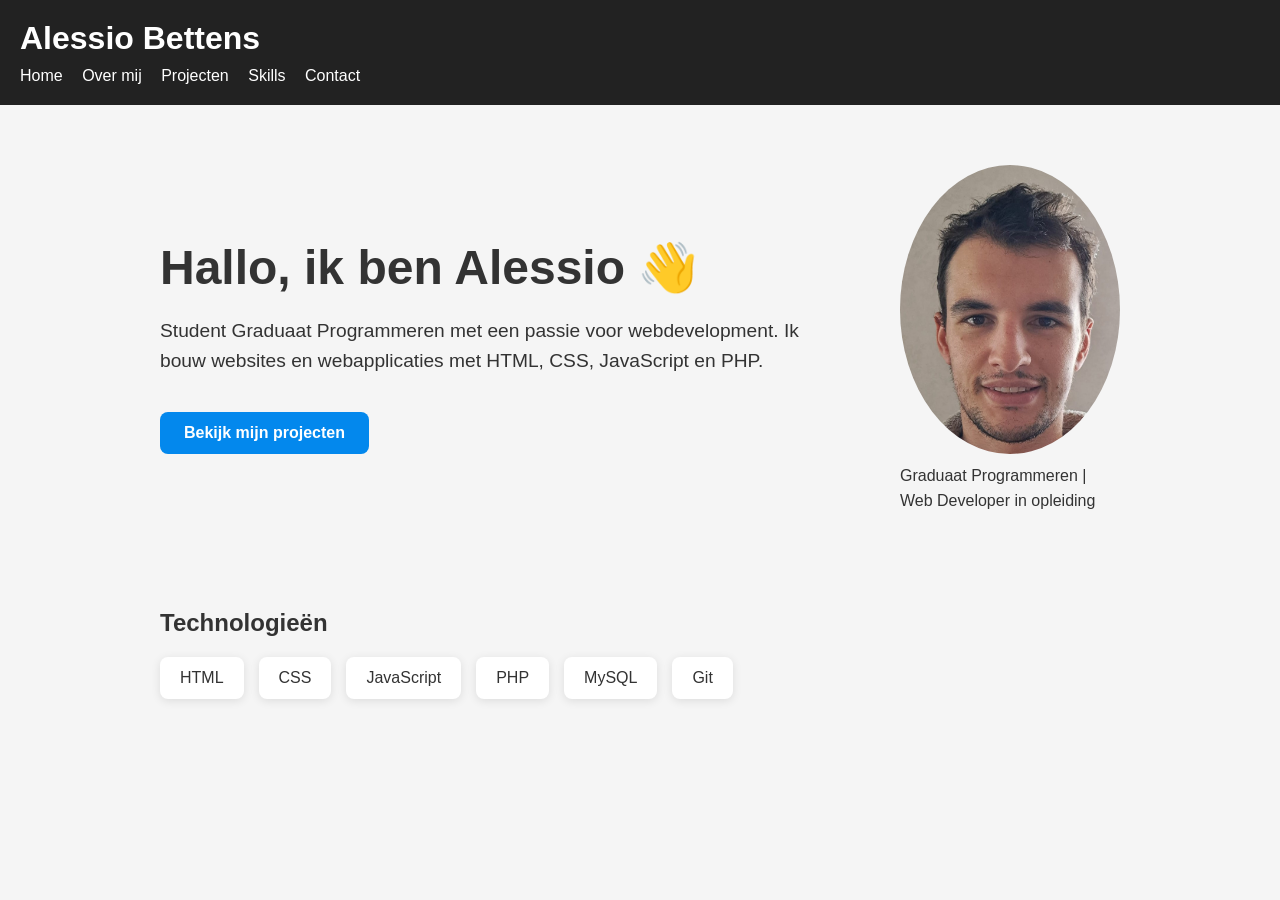
<file: index.html>
<!doctype html>
<html lang="nl">
  <head>
    <meta charset="UTF-8" />
    <meta name="viewport" content="width=device-width, initial-scale=1.0" />
    <title>Alessio Bettens | Portfolio</title>
    <link rel="stylesheet" href="css/styles.css" />
  </head>
  <body>
    <header>
      <h1>Alessio Bettens</h1>

      <nav>
        <a href="index.html">Home</a>
        <a href="about.html">Over mij</a>
        <a href="projects.html">Projecten</a>
        <a href="skills.html">Skills</a>
        <a href="contact.html">Contact</a>
      </nav>
    </header>

    <main>
      <section class="hero">
        <div class="hero-text">
          <h2>Hallo, ik ben Alessio 👋</h2>

          <p>
            Student Graduaat Programmeren met een passie voor webdevelopment. Ik
            bouw websites en webapplicaties met HTML, CSS, JavaScript en PHP.
          </p>

          <a href="projects.html" class="btn">Bekijk mijn projecten</a>
        </div>

        <div class="hero-image">
          <img src="images/profile.jpg" alt="Alessio Bettens" />
          <p class="subtitle">
            Graduaat Programmeren | <br />
            Web Developer in opleiding
          </p>
        </div>
      </section>

      <section class="tech-stack">
        <h2>Technologieën</h2>

        <div class="skills-grid">
          <div>HTML</div>
          <div>CSS</div>
          <div>JavaScript</div>
          <div>PHP</div>
          <div>MySQL</div>
          <div>Git</div>
        </div>
      </section>
    </main>
  </body>
</html>
</file>
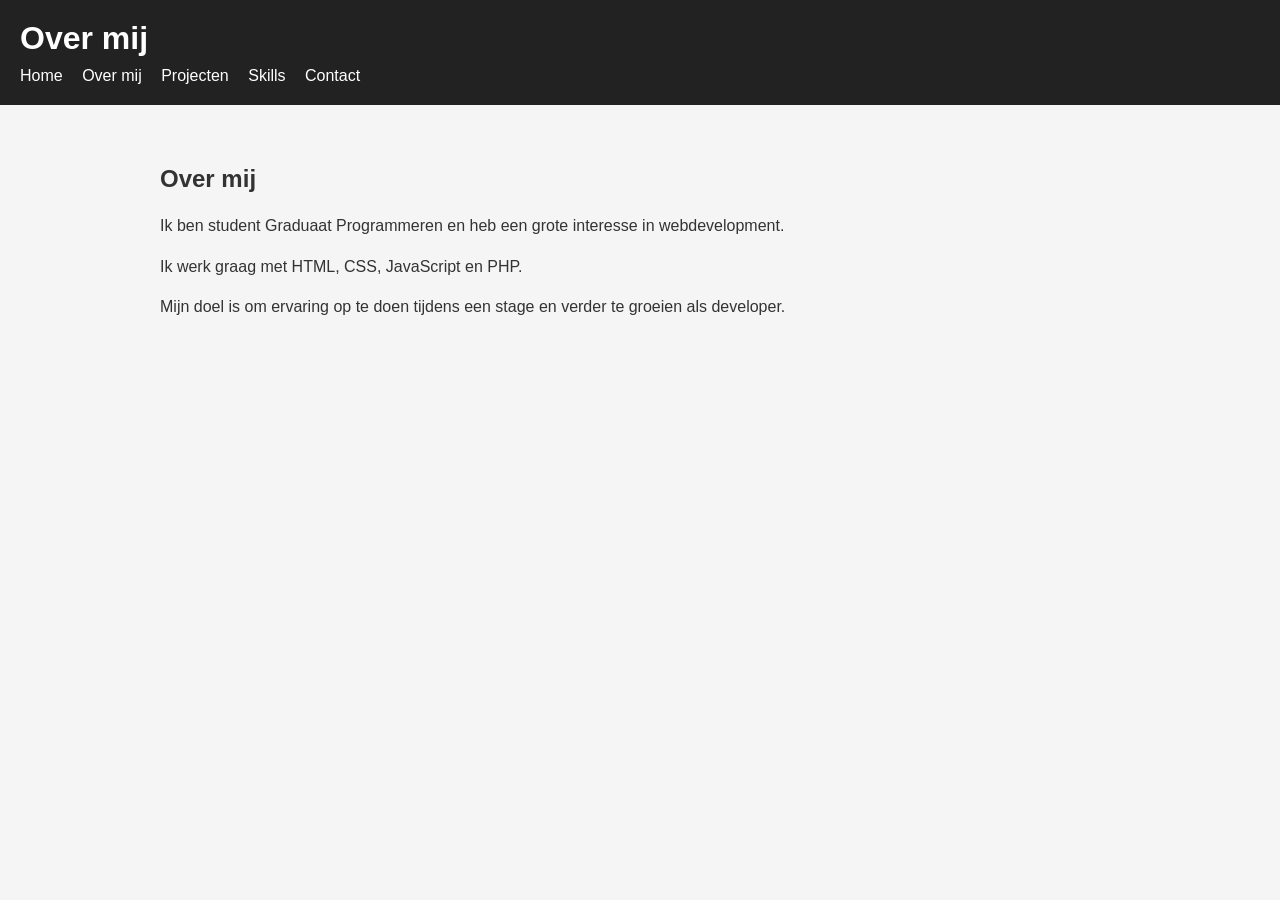
<file: about.html>
<!doctype html>
<html lang="nl">
  <head>
    <meta charset="UTF-8" />
    <meta name="viewport" content="width=device-width, initial-scale=1.0" />
    <title>Over mij</title>
    <link rel="stylesheet" href="css/styles.css" />
  </head>
  <body>
    <header>
      <h1>Over mij</h1>

      <nav>
        <a href="index.html">Home</a>
        <a href="about.html">Over mij</a>
        <a href="projects.html">Projecten</a>
        <a href="skills.html">Skills</a>
        <a href="contact.html">Contact</a>
      </nav>
    </header>

    <main>
      <h2>Over mij</h2>

      <p>
        Ik ben student Graduaat Programmeren en heb een grote interesse in
        webdevelopment.
      </p>

      <p>Ik werk graag met HTML, CSS, JavaScript en PHP.</p>

      <p>
        Mijn doel is om ervaring op te doen tijdens een stage en verder te
        groeien als developer.
      </p>
    </main>
  </body>
</html>
</file>
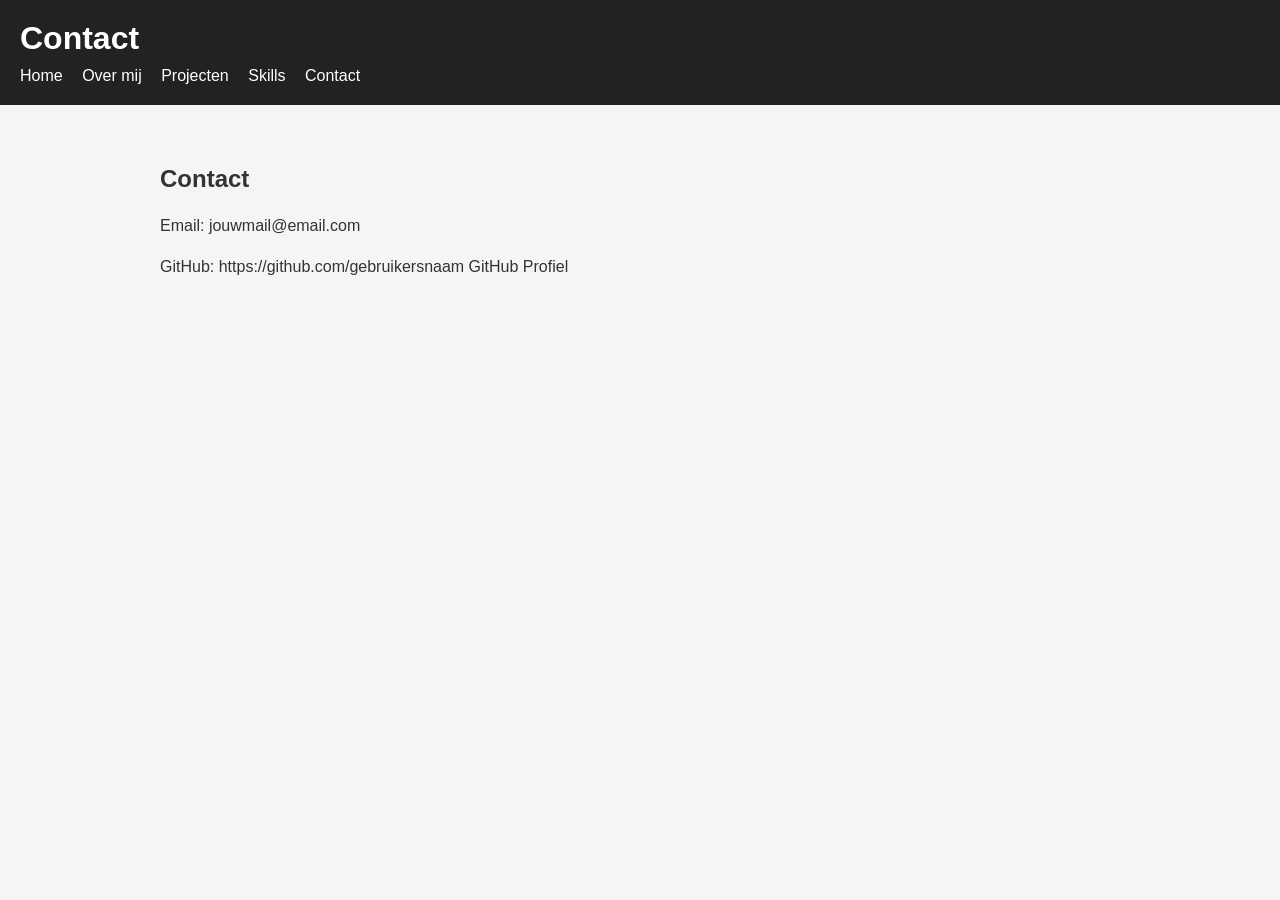
<file: contact.html>
<!DOCTYPE html>
<html lang="nl">
<head>
    <meta charset="UTF-8">
    <meta name="viewport" content="width=device-width, initial-scale=1.0" />
    <title>Contact</title>
    <link rel="stylesheet" href="css/styles.css" />
</head>
<body>
    <header>
        <h1>Contact</h1>

        <nav>
            <a href="index.html">Home</a>
            <a href="about.html">Over mij</a>
            <a href="projects.html">Projecten</a>
            <a href="skills.html">Skills</a>
            <a href="contact.html">Contact</a>
        </nav>
    </header>

<main>
<h2>Contact</h2>

    <p>Email: jouwmail@email.com</p>

    <p>GitHub:
        https://github.com/gebruikersnaam
            GitHub Profiel
        </a>
    </p>

</main>

</body>
</html>
</file>
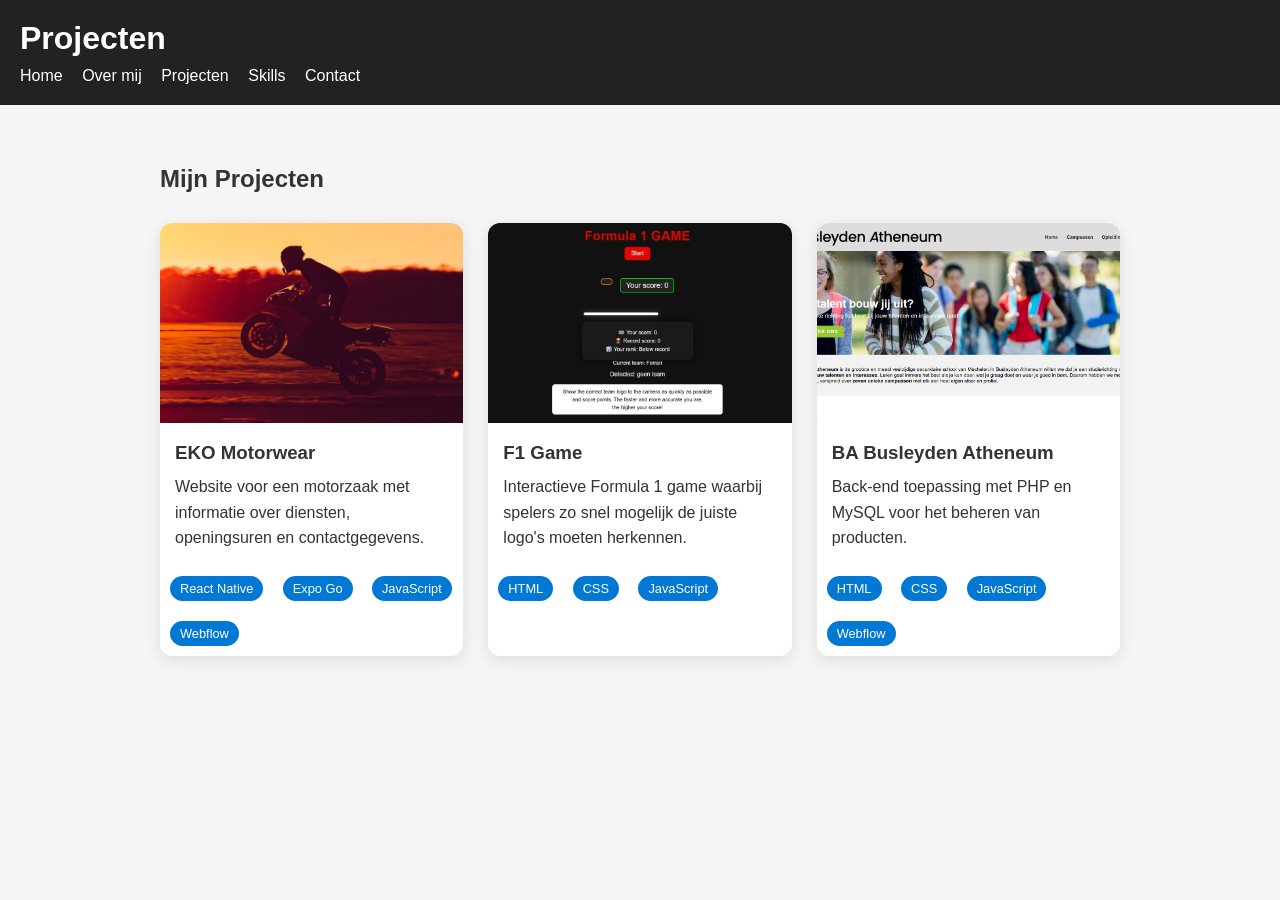
<file: projects.html>
<!doctype html>
<html lang="nl">
  <head>
    <meta charset="UTF-8" />
    <meta name="viewport" content="width=device-width, initial-scale=1.0" />
    <title>Projecten</title>
    <link rel="stylesheet" href="css/styles.css" />
  </head>
  <body>
    <header>
      <h1>Projecten</h1>

      <nav>
        <a href="index.html">Home</a>
        <a href="about.html">Over mij</a>
        <a href="projects.html">Projecten</a>
        <a href="skills.html">Skills</a>
        <a href="contact.html">Contact</a>
      </nav>
    </header>

    <main>
      <h2>Mijn Projecten</h2>

      <div class="projects-grid">
        <div class="project-card">
          <a href="projects/eko-motorwear.html" class="project-link">
            <img src="images/EKO-moto.jpg" alt="EKO Motorwear" class="project-image" />

            <h3>EKO Motorwear</h3>

            <p>
              Website voor een motorzaak met informatie over diensten,
              openingsuren en contactgegevens.
            </p>

            <span>React Native</span>
            <span>Expo Go</span>
            <span>JavaScript</span>
            <span>Webflow</span>
          </a>
        </div>

        <div class="project-card">
          <a href="projects/f1-game.html" class="project-link">
            <img src="images/f1-game.png" alt="F1 Game" />

            <h3>F1 Game</h3>

            <p>
              Interactieve Formula 1 game waarbij spelers zo snel mogelijk de
              juiste logo's moeten herkennen.
            </p>

            <span>HTML</span>
            <span>CSS</span>
            <span>JavaScript</span>
          </a>
        </div>

        <div class="project-card">
          <a href="ba-website.html" class="project-link">
            <img src="images/BA-website.png" alt="BA Busleyden Atheneum" />

            <h3>BA Busleyden Atheneum</h3>

            <p>
              Back-end toepassing met PHP en MySQL voor het beheren van
              producten.
            </p>

            <span>HTML</span>
            <span>CSS</span>
            <span>JavaScript</span>
            <span>Webflow</span>
          </a>
        </div>
      </div>
    </main>
  </body>
</html>
</file>
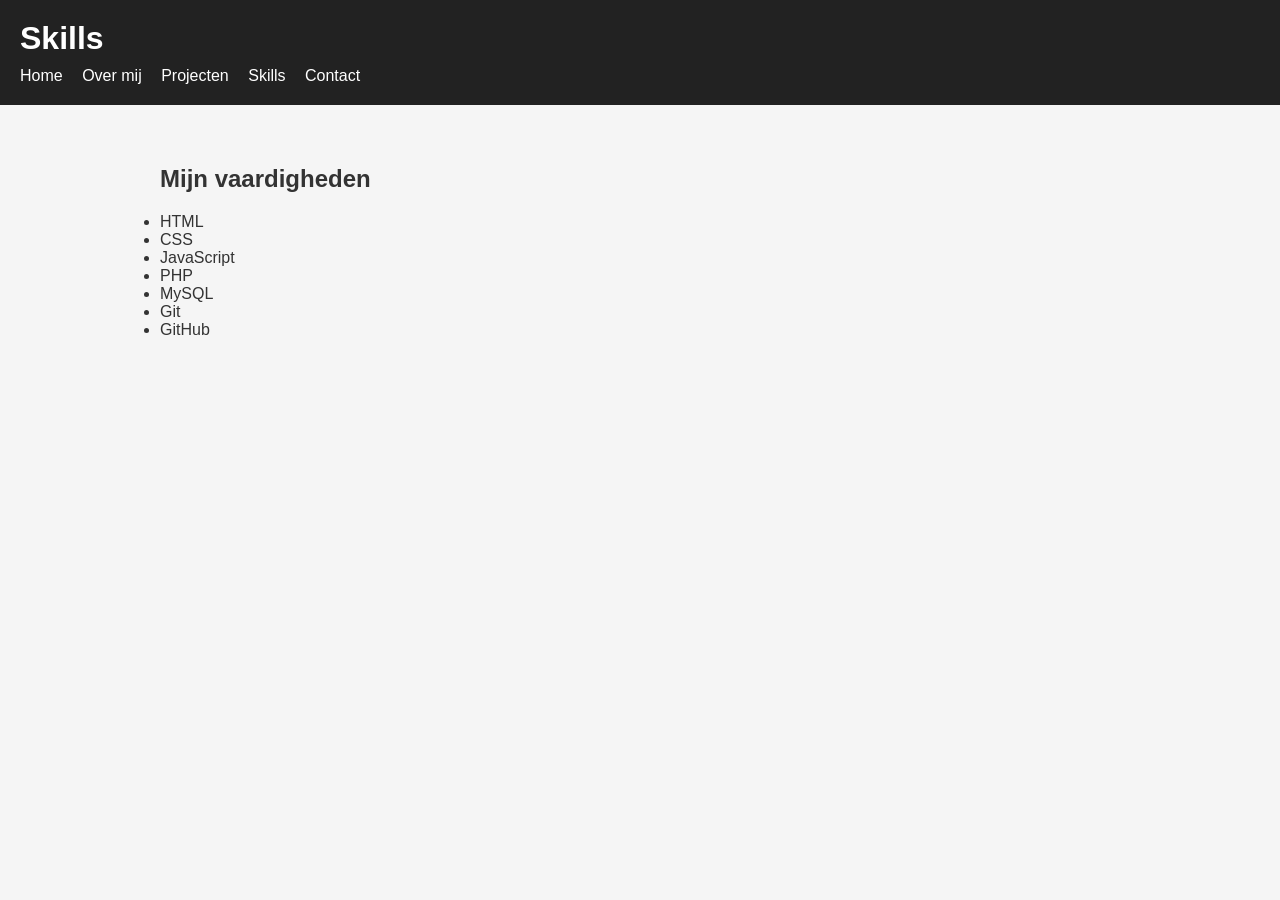
<file: skills.html>
<!doctype html>
<html lang="nl">
  <head>
    <meta charset="UTF-8" />
    <meta name="viewport" content="width=device-width, initial-scale=1.0" />
    <title>Skills</title>
    <link rel="stylesheet" href="css/styles.css" />
  </head>
  <body>
    <header>
      <h1>Skills</h1>

      <nav>
        <a href="index.html">Home</a>
        <a href="about.html">Over mij</a>
        <a href="projects.html">Projecten</a>
        <a href="skills.html">Skills</a>
        <a href="contact.html">Contact</a>
      </nav>
    </header>
    <main>
      <h2>Mijn vaardigheden</h2>

      <ul>
        <li>HTML</li>
        <li>CSS</li>
        <li>JavaScript</li>
        <li>PHP</li>
        <li>MySQL</li>
        <li>Git</li>
        <li>GitHub</li>
      </ul>
    </main>
  </body>
</html>
</file>
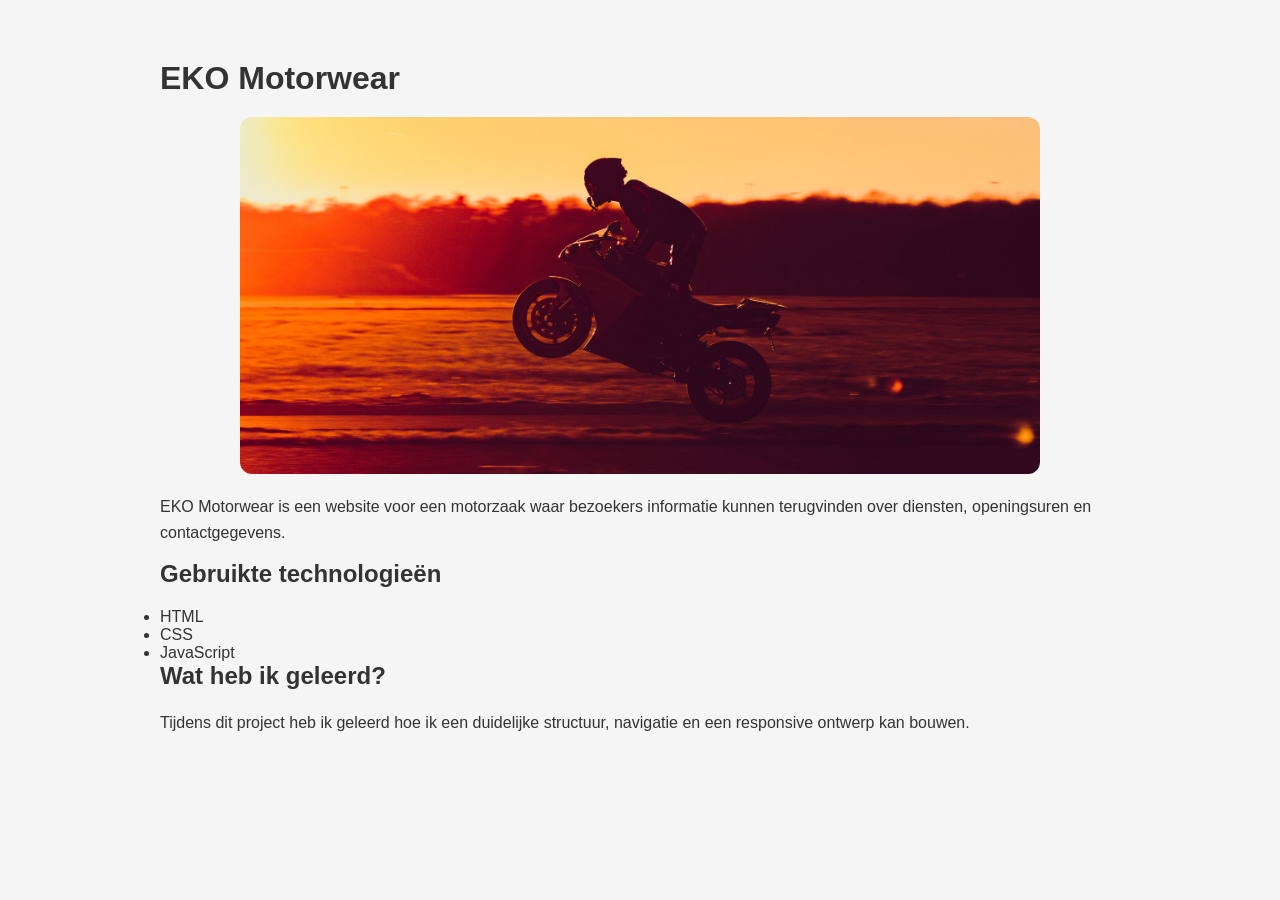
<file: projects/eko-motorwear.html>
<!doctype html>
<html lang="en">
  <head>
    <meta charset="UTF-8" />
    <meta name="viewport" content="width=device-width, initial-scale=1.0" />
    <title>EKO Motorwear</title>
    <link rel="stylesheet" href="../css/styles.css" />
  </head>
  <body>
    <main class="project-detail">
        <h1>EKO Motorwear</h1>

        <img src="../images/EKO-moto.jpg"
            alt="EKO Motorwear"
            class="project-detail-image"
        />

        <p>
            EKO Motorwear is een website voor een motorzaak waar bezoekers
            informatie kunnen terugvinden over diensten, openingsuren en
            contactgegevens.
        </p>

        <h2>Gebruikte technologieën</h2>

        <ul>
            <li>HTML</li>
            <li>CSS</li>
            <li>JavaScript</li>
        </ul>

        <h2>Wat heb ik geleerd?</h2>

        <p>
            Tijdens dit project heb ik geleerd hoe ik een duidelijke structuur,
            navigatie en een responsive ontwerp kan bouwen.
        </p>
    </main>
  </body>
</html>
</file>
<file: css/styles.css>
* {
  margin: 0;
  padding: 0;
  box-sizing: border-box;
}

body {
  font-family: Arial, sans-serif;
  background-color: #f5f5f5;
  color: #333;
}

header {
  background-color: #222;
  color: white;
  padding: 20px;
}

nav {
  margin-top: 10px;
}

nav a {
  color: white;
  text-decoration: none;
  margin-right: 15px;
}

main {
  max-width: 1000px;
  margin: 40px auto;
  padding: 20px;
}

h2 {
  margin-bottom: 20px;
}

p {
  margin-bottom: 15px;
  line-height: 1.6;
}

.hero {
  display: flex;
  align-items: center;
  justify-content: space-between;
  gap: 50px;
}

.hero-text {
  flex: 1;
}

.hero-text h2 {
  font-size: 3rem;
  margin-bottom: 20px;
}

.hero-text p {
  font-size: 1.2rem;
}

.hero-image img {
  width: 220px;
  border-radius: 50%;
}

.subtitle {
  margin-top: 5px;
}

.btn {
  display: inline-block;
  margin-top: 20px;
  padding: 12px 24px;
  background-color: #0388ed;
  color: white;
  text-decoration: none;
  border-radius: 8px;
  font-weight: bold;
  transition: 0.3s;
}

.btn:hover {
  background-color: #005ea6;
  transform: translateY(-2px);
}

.tech-stack {
  margin-top: 80px;
}

.skills-grid {
  display: flex;
  flex-wrap: wrap;
  gap: 15px;
  margin-top: 20px;
}

.skills-grid div {
  background-color: white;
  padding: 12px 20px;
  border-radius: 8px;
  box-shadow: 0 2px 10px rgba(0, 0, 0, 0.1);
}

.projects-grid {
  display: grid;
  grid-template-columns: repeat(auto-fit, minmax(300px, 1fr));
  gap: 25px;
  margin-top: 30px;
}

.project-card {
  background: white;
  border-radius: 12px;
  overflow: hidden;
  box-shadow: 0 4px 15px rgba(0, 0, 0, 0.1);
  transition: 0.3s;
}

.project-card:hover {
  transform: translateY(-5px);
}

.project-card img {
  width: 100%;
  height: 200px;
  object-fit: cover;
}

.project-card h3 {
  padding: 15px 15px 10px;
}

.project-card p {
  padding: 0 15px;
}

.project-card span {
  display: inline-block;
  margin: 10px 5px 10px 10px;
  padding: 5px 10px;
  background: #0078d4;
  color: white;
  border-radius: 20px;
  font-size: 0.8rem;
}

.project-link {
  text-decoration: none;
  color: inherit;
}

.project-detail-image {
  width: 100%;
  max-width: 800px;
  height: auto;
  display: block;
  margin: 20px auto;
  border-radius: 12px;
}
</file>
